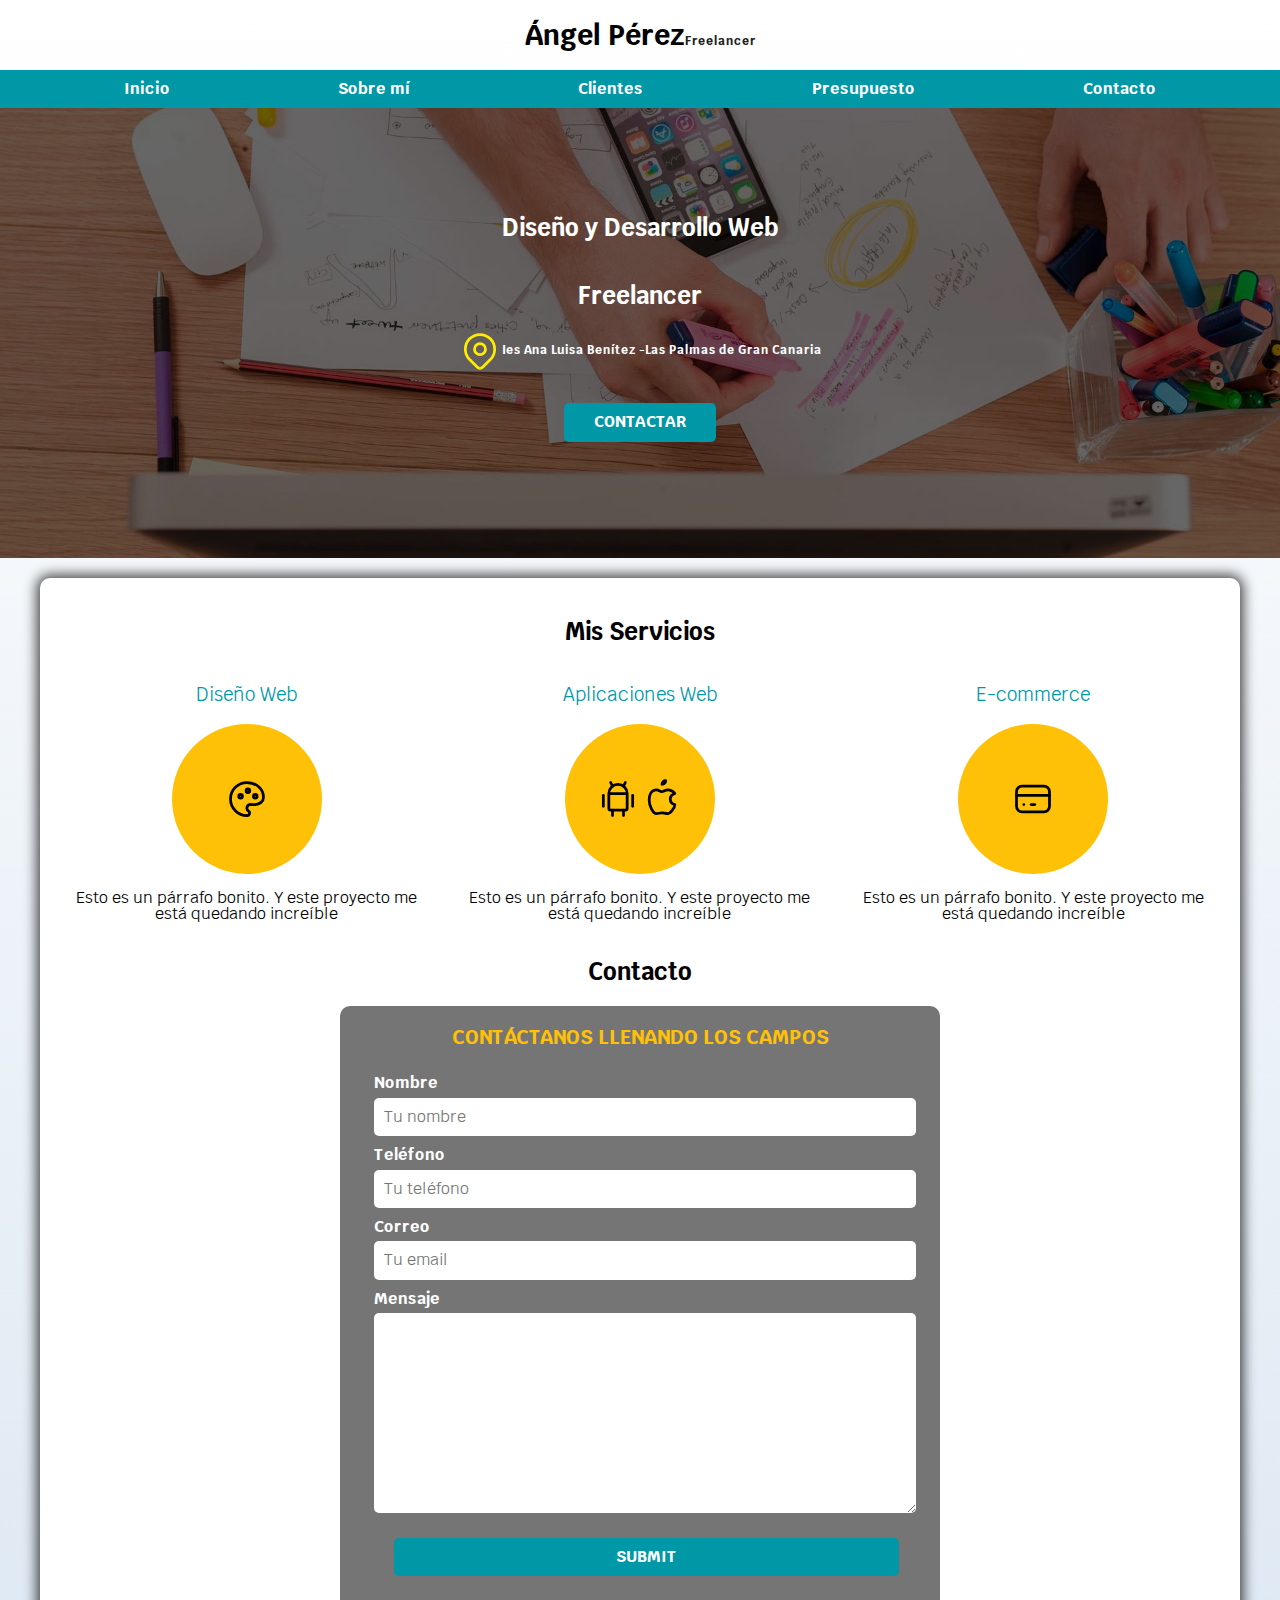
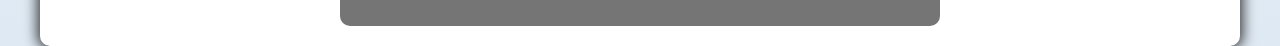
<file: index.html>
<!DOCTYPE html>
<html>
<head>  
   <link rel="preconnect" href="https://fonts.googleapis.com">
   <link rel="preconnect" href="https://fonts.gstatic.com" crossorigin>
   <link rel="preconnect" href="https://fonts.googleapis.com">
   <link rel="preconnect" href="https://fonts.gstatic.com" crossorigin>
   <meta name="viewport" content="width=device-width, initial-scale=1.0">
   <link href="https://fonts.googleapis.com/css2?family=Fuggles&family=Krub:wght@200;600;700&display=swap" rel="stylesheet">
   <link rel="stylesheet" href="./css/normalize.css">
   <link rel="stylesheet" href="./css/styles.css">
   
   
   <title>Angel Pérez Freelancer</title>
</head>
<body>
<header>
   <h1 class="titulo">Ángel Pérez<span>Freelancer</span> </h1>

  </header>
<div class="nav-bg">
  <nav class="navegacion-principal contenedor">
    <a href="#">Inicio</a>
    <a href="#">Sobre mí</a>
    <a href="#">Clientes</a>
    <a href="./presupuesto.html">Presupuesto</a>
    <a href="#">Contacto</a>
    
 </nav>
</div>

 <section class="hero"> 
  <div class="contenido-hero">
     
   
   <h2>Diseño y Desarrollo Web</h2>
   <h2>Freelancer</h2>

  <div class="icono">
   <svg xmlns="http://www.w3.org/2000/svg" class="icon icon-tabler icon-tabler-map-pin" width="44" height="44" viewBox="0 0 24 24" stroke-width="1.5" stroke="#ffec00" fill="none" stroke-linecap="round" stroke-linejoin="round">
      <path stroke="none" d="M0 0h24v24H0z" fill="none"/>
      <path d="M9 11a3 3 0 1 0 6 0a3 3 0 0 0 -6 0" />
      <path d="M17.657 16.657l-4.243 4.243a2 2 0 0 1 -2.827 0l-4.244 -4.243a8 8 0 1 1 11.314 0z" />
    </svg>
   <h3>Ies Ana Luisa Benítez -Las Palmas de Gran Canaria</h3>
  </div>

  <a href="#" class="boton">Contactar</a>

 </div>
  
</section> 


  <main class="contenedor sombra">

    <div class="misservicios">
     <h2>Mis Servicios</h2>
    </div>

    <div class="servicios"> 

    
     <section class="servicio">
      <h3>Diseño Web</h3>
      <section class= "iconos">

       <svg xmlns="http://www.w3.org/2000/svg" class="icon icon-tabler icon-tabler-palette" width="44" height="44" viewBox="0 0 24 24" stroke-width="1.5" stroke="#000000" fill="none" stroke-linecap="round" stroke-linejoin="round">
         <path stroke="none" d="M0 0h24v24H0z" fill="none"/>
         <path d="M12 21a9 9 0 0 1 0 -18c4.97 0 9 3.582 9 8c0 1.06 -.474 2.078 -1.318 2.828c-.844 .75 -1.989 1.172 -3.182 1.172h-2.5a2 2 0 0 0 -1 3.75a1.3 1.3 0 0 1 -1 2.25" />
         <path d="M8.5 10.5m-1 0a1 1 0 1 0 2 0a1 1 0 1 0 -2 0" />
         <path d="M12.5 7.5m-1 0a1 1 0 1 0 2 0a1 1 0 1 0 -2 0" />
         <path d="M16.5 10.5m-1 0a1 1 0 1 0 2 0a1 1 0 1 0 -2 0" />
       </svg>
      </section>
     
     <p>Esto es un párrafo bonito. Y este proyecto me está quedando increíble</p>
     
    </section>

   <section class="servicio">

    <h3>Aplicaciones Web</h3> 

    <section class = "iconos">
      <svg xmlns="http://www.w3.org/2000/svg" class="icon icon-tabler icon-tabler-brand-android" width="44" height="44" viewBox="0 0 24 24" stroke-width="1.5" stroke="#000000" fill="none" stroke-linecap="round" stroke-linejoin="round">
         <path stroke="none" d="M0 0h24v24H0z" fill="none"/>
         <path d="M4 10l0 6" />
         <path d="M20 10l0 6" />
         <path d="M7 9h10v8a1 1 0 0 1 -1 1h-8a1 1 0 0 1 -1 -1v-8a5 5 0 0 1 10 0" />
         <path d="M8 3l1 2" />
         <path d="M16 3l-1 2" />
         <path d="M9 18l0 3" />
         <path d="M15 18l0 3" />
       </svg>

       <svg xmlns="http://www.w3.org/2000/svg" class="icon icon-tabler icon-tabler-brand-apple" width="44" height="44" viewBox="0 0 24 24" stroke-width="1.5" stroke="#000000" fill="none" stroke-linecap="round" stroke-linejoin="round">
        <path stroke="none" d="M0 0h24v24H0z" fill="none"/>
        <path d="M9 7c-3 0 -4 3 -4 5.5c0 3 2 7.5 4 7.5c1.088 -.046 1.679 -.5 3 -.5c1.312 0 1.5 .5 3 .5s4 -3 4 -5c-.028 -.01 -2.472 -.403 -2.5 -3c-.019 -2.17 2.416 -2.954 2.5 -3c-1.023 -1.492 -2.951 -1.963 -3.5 -2c-1.433 -.111 -2.83 1 -3.5 1c-.68 0 -1.9 -1 -3 -1z" />
        <path d="M12 4a2 2 0 0 0 2 -2a2 2 0 0 0 -2 2" />
      </svg>
      </section>

       <p>Esto es un párrafo bonito. Y este proyecto me está quedando increíble</p> 
      </section>

      <section class = "servicio">
       
        <h3>E-commerce</h3>
       
        <section class = "iconos">
       
     
     <svg xmlns="http://www.w3.org/2000/svg" class="icon icon-tabler icon-tabler-credit-card" width="44" height="44" viewBox="0 0 24 24" stroke-width="1.5" stroke="#000000" fill="none" stroke-linecap="round" stroke-linejoin="round">
      <path stroke="none" d="M0 0h24v24H0z" fill="none"/>
      <path d="M3 5m0 3a3 3 0 0 1 3 -3h12a3 3 0 0 1 3 3v8a3 3 0 0 1 -3 3h-12a3 3 0 0 1 -3 -3z" />
      <path d="M3 10l18 0" />
      <path d="M7 15l.01 0" />
      <path d="M11 15l2 0" />
    </svg>
    
     </section>
      <p>Esto es un párrafo bonito. Y este proyecto me está quedando increíble</p>
    </section> 

      </div>


     <section>

    <div class=" contacto">
      <h2>Contacto</h2>
    </div>


      <form action=""  id="formulario" class="formulario">
       <fieldset>
         <legend>Contáctanos llenando los campos</legend>
         
        <div class = "contenedorcampos">
         
         <div class="campo">
          <label> Nombre</label>
          <input class ="input-text" type="text" placeholder="Tu nombre">
         </div>


         <div class="campo">
          <label>Teléfono</label>
          <input class = "input-text" type="number" placeholder="Tu teléfono">
         </div>

         <div class="campo">
          <label>Correo</label>
          <input class = "input-text" type="email" placeholder= "Tu email">
         </div>

         <div class="campo">
          <label>Mensaje</label>
          <textarea class="input-text"></textarea>
         </div>

        </div>

         <input class = "botonformulario" type="submit"> 

       </fieldset>
      </form>

    </section>
    </main>
 
</body>
</html>
</file>
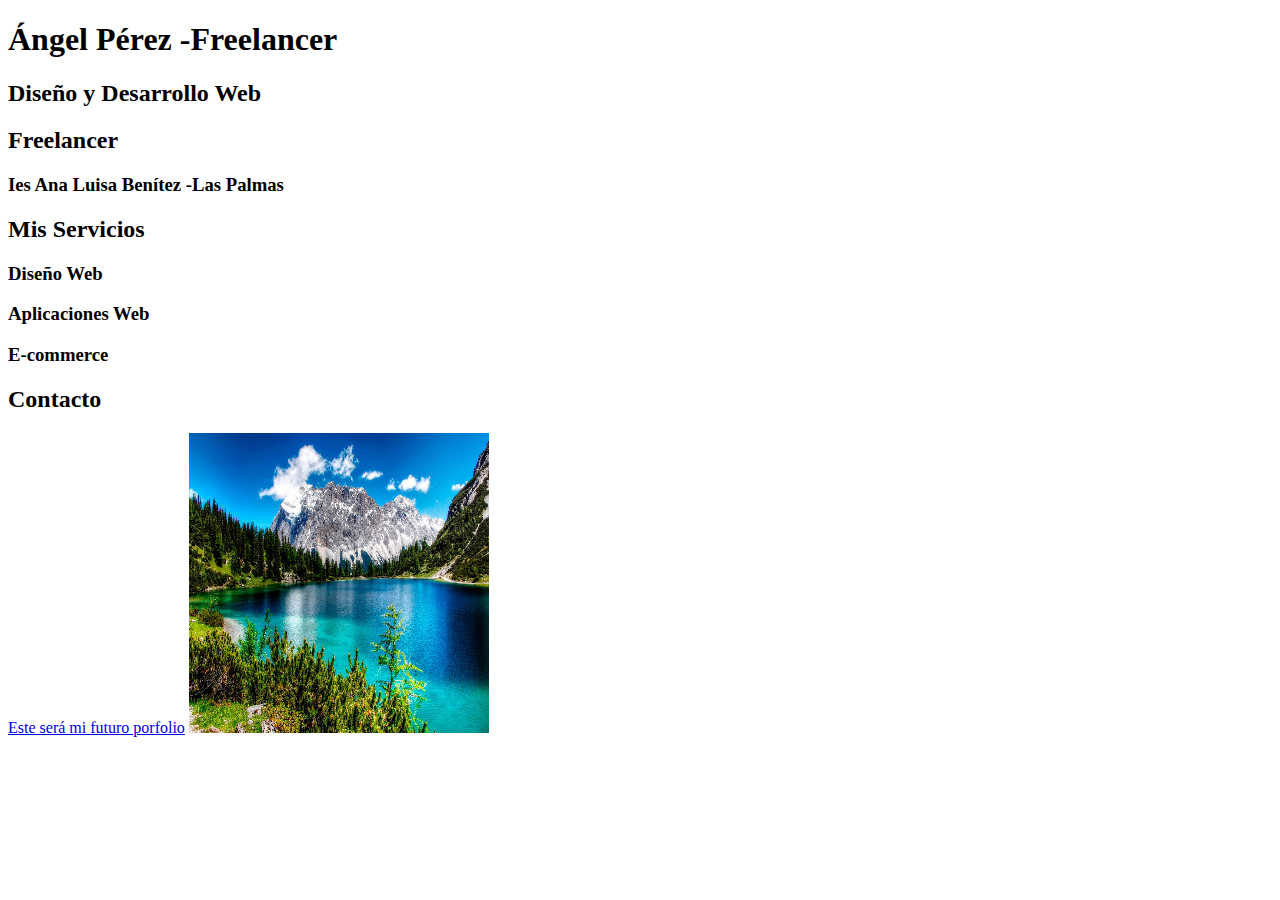
<file: Clientes.html>
<!DOCTYPE html>
<html>
<head>
   <title>Ángel Pérez - Freelancer</title>
</head>
<body>

   <h1>Ángel Pérez -Freelancer</h1>
   <h2>Diseño y Desarrollo Web</h2>
   <h2>Freelancer</h2>
   <h3>Ies Ana Luisa Benítez -Las Palmas</h3>
   <h2>Mis Servicios</h2>
   <h3>Diseño Web</h3>
   <h3>Aplicaciones Web</h3>
   <h3>E-commerce</h3>
   <h2>Contacto</h2>
   
   <a href="https://img.freepik.com/vector-gratis/plantilla-portafolio-color-diseno-plano_23-2149215470.jpg?w=900&t=st=1695144830~exp=1695145430~hmac=bf20136ab0e78bbeb59534f8700886d4e7ec44b9e2af1971b665cc3d7b41504b">Este será mi futuro porfolio</a>
   <img src="./img/paisaje.jpg"  width="300" height="300">
</body>
</html>
</file>
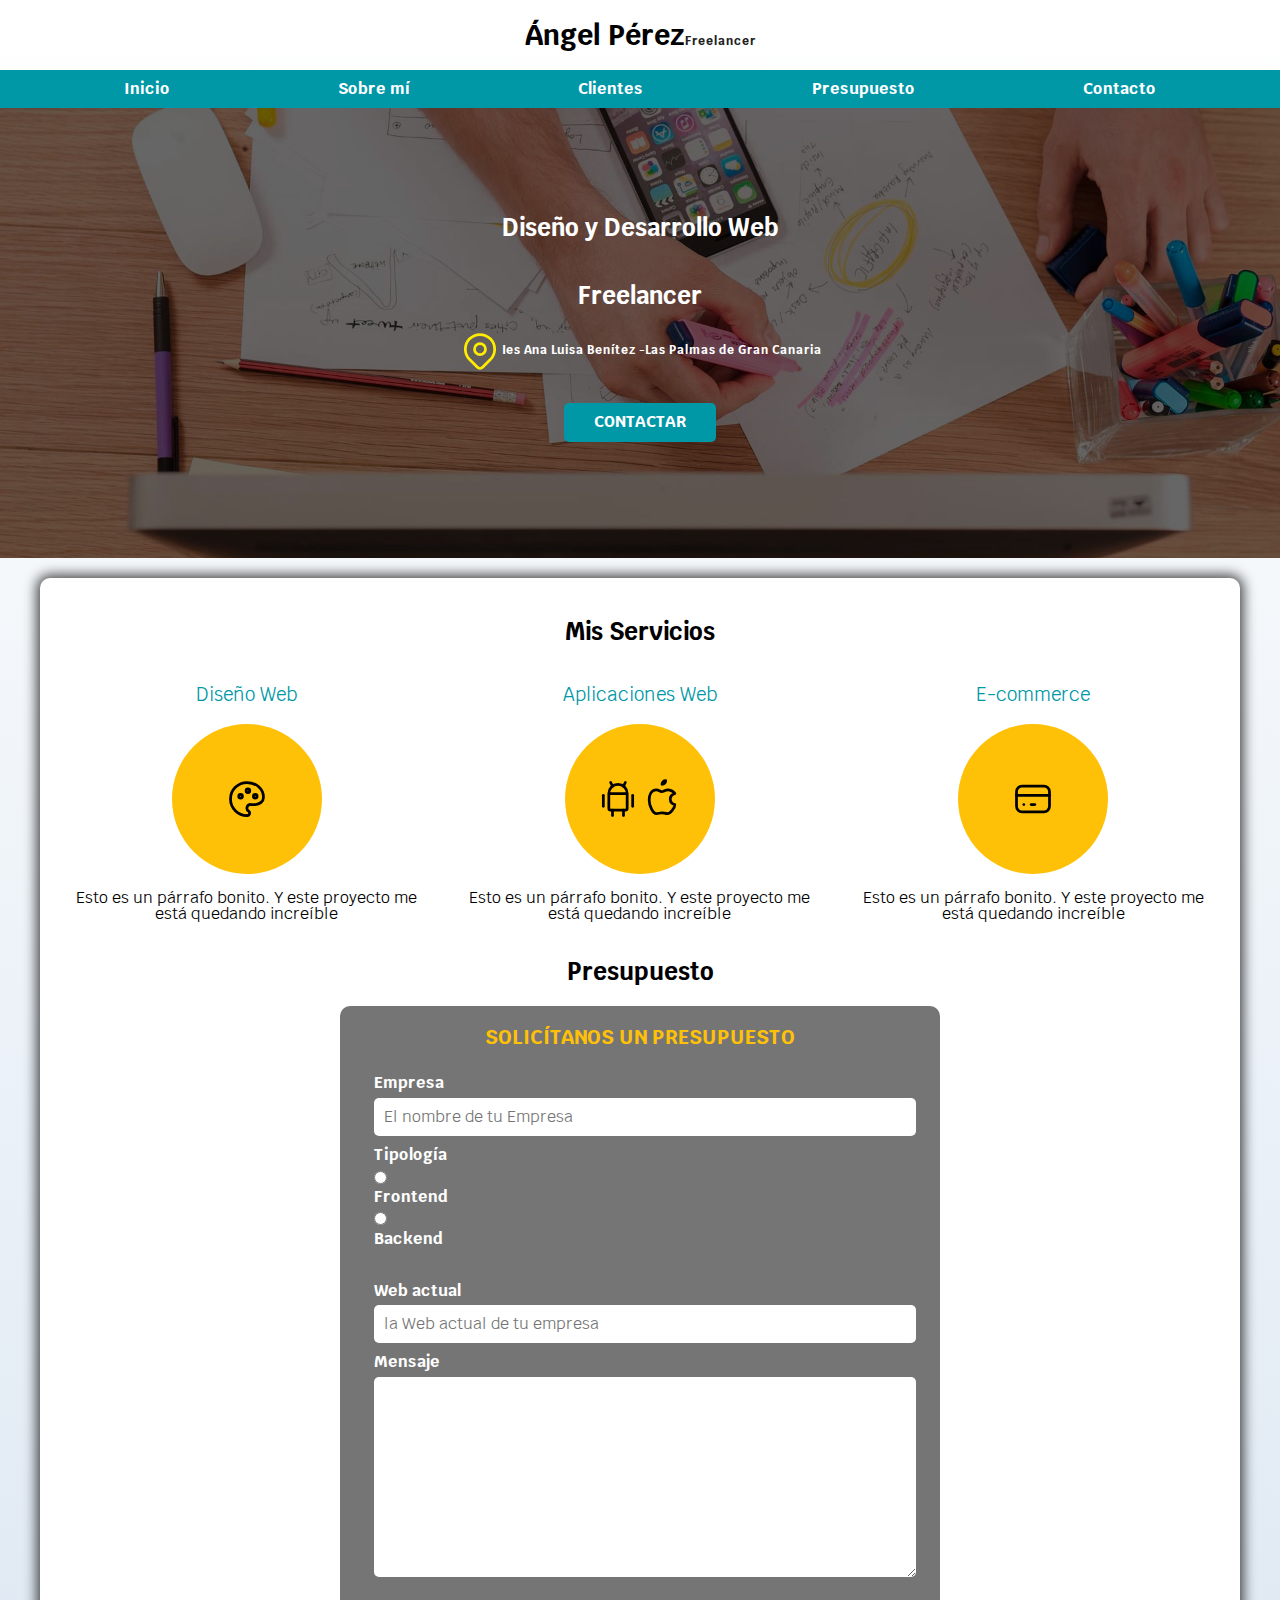
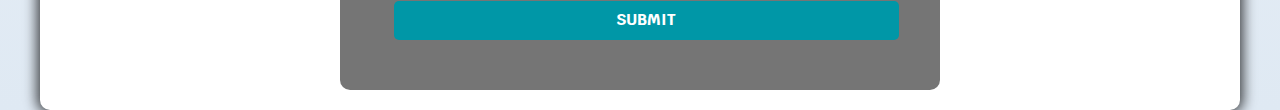
<file: presupuesto.html>
<!DOCTYPE html>
<html>
<head>  
   <link rel="preconnect" href="https://fonts.googleapis.com">
   <link rel="preconnect" href="https://fonts.gstatic.com" crossorigin>
   <link rel="preconnect" href="https://fonts.googleapis.com">
   <meta name="viewport" content="width=device-width, initial-scale=1.0">
   <link rel="preconnect" href="https://fonts.gstatic.com" crossorigin>
   <link href="https://fonts.googleapis.com/css2?family=Fuggles&family=Krub:wght@200;600;700&display=swap" rel="stylesheet">
   <link rel="stylesheet" href="./css/normalize.css">
   <link rel="stylesheet" href="./css/styles.css">
   
   
   <title>Angel Pérez Freelancer</title>
</head>
<body>
<header>
   <h1 class="titulo">Ángel Pérez<span>Freelancer</span> </h1>

  </header>
<div class="nav-bg">
  <nav class="navegacion-principal contenedor">
    <a href="#">Inicio</a>
    <a href="#">Sobre mí</a>
    <a href="#">Clientes</a>
    <a href="./presupuesto.html">Presupuesto</a>
    <a href="#">Contacto</a>
    
 </nav>
</div>

 <section class="hero"> 
  <div class="contenido-hero">
     
   
   <h2>Diseño y Desarrollo Web</h2>
   <h2>Freelancer</h2>

  <div class="icono">
   <svg xmlns="http://www.w3.org/2000/svg" class="icon icon-tabler icon-tabler-map-pin" width="44" height="44" viewBox="0 0 24 24" stroke-width="1.5" stroke="#ffec00" fill="none" stroke-linecap="round" stroke-linejoin="round">
      <path stroke="none" d="M0 0h24v24H0z" fill="none"/>
      <path d="M9 11a3 3 0 1 0 6 0a3 3 0 0 0 -6 0" />
      <path d="M17.657 16.657l-4.243 4.243a2 2 0 0 1 -2.827 0l-4.244 -4.243a8 8 0 1 1 11.314 0z" />
    </svg>
   <h3>Ies Ana Luisa Benítez -Las Palmas de Gran Canaria</h3>
  </div>

  <a href="#" class="boton">Contactar</a>

 </div>
  
</section> 


  <main class="contenedor sombra">

    <div class="misservicios">
     <h2>Mis Servicios</h2>
    </div>

    <div class="servicios"> 

    
     <section class="servicio">
      <h3>Diseño Web</h3>
      <section class= "iconos">

       <svg xmlns="http://www.w3.org/2000/svg" class="icon icon-tabler icon-tabler-palette" width="44" height="44" viewBox="0 0 24 24" stroke-width="1.5" stroke="#000000" fill="none" stroke-linecap="round" stroke-linejoin="round">
         <path stroke="none" d="M0 0h24v24H0z" fill="none"/>
         <path d="M12 21a9 9 0 0 1 0 -18c4.97 0 9 3.582 9 8c0 1.06 -.474 2.078 -1.318 2.828c-.844 .75 -1.989 1.172 -3.182 1.172h-2.5a2 2 0 0 0 -1 3.75a1.3 1.3 0 0 1 -1 2.25" />
         <path d="M8.5 10.5m-1 0a1 1 0 1 0 2 0a1 1 0 1 0 -2 0" />
         <path d="M12.5 7.5m-1 0a1 1 0 1 0 2 0a1 1 0 1 0 -2 0" />
         <path d="M16.5 10.5m-1 0a1 1 0 1 0 2 0a1 1 0 1 0 -2 0" />
       </svg>
      </section>
     
     <p>Esto es un párrafo bonito. Y este proyecto me está quedando increíble</p>
     
    </section>

   <section class="servicio">

    <h3>Aplicaciones Web</h3> 

    <section class = "iconos">
      <svg xmlns="http://www.w3.org/2000/svg" class="icon icon-tabler icon-tabler-brand-android" width="44" height="44" viewBox="0 0 24 24" stroke-width="1.5" stroke="#000000" fill="none" stroke-linecap="round" stroke-linejoin="round">
         <path stroke="none" d="M0 0h24v24H0z" fill="none"/>
         <path d="M4 10l0 6" />
         <path d="M20 10l0 6" />
         <path d="M7 9h10v8a1 1 0 0 1 -1 1h-8a1 1 0 0 1 -1 -1v-8a5 5 0 0 1 10 0" />
         <path d="M8 3l1 2" />
         <path d="M16 3l-1 2" />
         <path d="M9 18l0 3" />
         <path d="M15 18l0 3" />
       </svg>

       <svg xmlns="http://www.w3.org/2000/svg" class="icon icon-tabler icon-tabler-brand-apple" width="44" height="44" viewBox="0 0 24 24" stroke-width="1.5" stroke="#000000" fill="none" stroke-linecap="round" stroke-linejoin="round">
        <path stroke="none" d="M0 0h24v24H0z" fill="none"/>
        <path d="M9 7c-3 0 -4 3 -4 5.5c0 3 2 7.5 4 7.5c1.088 -.046 1.679 -.5 3 -.5c1.312 0 1.5 .5 3 .5s4 -3 4 -5c-.028 -.01 -2.472 -.403 -2.5 -3c-.019 -2.17 2.416 -2.954 2.5 -3c-1.023 -1.492 -2.951 -1.963 -3.5 -2c-1.433 -.111 -2.83 1 -3.5 1c-.68 0 -1.9 -1 -3 -1z" />
        <path d="M12 4a2 2 0 0 0 2 -2a2 2 0 0 0 -2 2" />
      </svg>
      </section>

       <p>Esto es un párrafo bonito. Y este proyecto me está quedando increíble</p> 
      </section>

      <section class = "servicio">
       
        <h3>E-commerce</h3>
       
        <section class = "iconos">
       
     
     <svg xmlns="http://www.w3.org/2000/svg" class="icon icon-tabler icon-tabler-credit-card" width="44" height="44" viewBox="0 0 24 24" stroke-width="1.5" stroke="#000000" fill="none" stroke-linecap="round" stroke-linejoin="round">
      <path stroke="none" d="M0 0h24v24H0z" fill="none"/>
      <path d="M3 5m0 3a3 3 0 0 1 3 -3h12a3 3 0 0 1 3 3v8a3 3 0 0 1 -3 3h-12a3 3 0 0 1 -3 -3z" />
      <path d="M3 10l18 0" />
      <path d="M7 15l.01 0" />
      <path d="M11 15l2 0" />
    </svg>
    
     </section>
      <p>Esto es un párrafo bonito. Y este proyecto me está quedando increíble</p>
    </section> 

      </div>


     <section>

    <div class=" contacto">
      <h2>Presupuesto</h2>
    </div>


      <form action=""  id="formulario" class="formulario">
       <fieldset>
         <legend>SOLICÍTANOS UN PRESUPUESTO</legend>
         
        <div class = "contenedorformulario">
         
         <div class="campo">
          <label> Empresa </label>
          <input class ="input-text" type="text" placeholder="El nombre de tu Empresa">
         </div>


         <div class="campo">
          <label>Tipología</label>

          <input type="radio">
          <label for="html">Frontend</label>


          <input type="radio">
          <label for="css">Backend</label>

         </div>

         <div class="campo">
          <label>Web actual</label>
          <input class = "input-text" type="email" placeholder= "la Web actual de tu empresa">
         </div>

         <div class="campo">
          <label>Mensaje</label>
          <textarea class="input-text"></textarea>
         </div>

        </div>

         <input class = "botonformulario" type="submit"> 

       </fieldset>
      </form>

    </section>
    </main>
 
</body>
</html>
</file>
<file: css/styles.css>
:root{

--blanco: #fff;
--oscuro:#212121;
--primario:#ffc107;
--secundario: #0097a7;
--gris: #757575;
--grisClaro: #DFE9F3;



}




html {
    font-size: 62.5%;
    box-sizing: border-box;
}


*, *:before, *:after{
    box-sizing: inherit;

}
    

body{
    font-size: 16px;
    font-family: 'Krub', sans-serif;
    background-image: linear-gradient(to top, var(--grisClaro) 0%,  var(--blanco)100%);

}





.titulo{
     text-align: center;
     font-size: 2.8rem;

}


span{

    color:var(--oscuro);
    font-size: 1.2rem;
}


.nav-bg{
background-color: var(--secundario);


}


.contenedor{

    max-width: 120rem;
    margin: 0 auto;
}


.navegacion-principal{

    display: flex;
    flex-direction: column;
    justify-content: space-around;
    text-align: center;
    background-color: var(--secundario);
   
}


@media (min-width:768px){

     .navegacion-principal{

        flex-direction: row;
        justify-content: space-around;
    
     }

}


.navegacion-principal a{
    font-weight: bold;
    color: var(--blanco);
    text-decoration: none;
    padding: 1rem;
}

.navegacion-principal a:hover{

    background-color: var(--primario);
    color: var(--oscuro);
    
}


.hero{
    
       background-image: url(../img/hero.jpg);
       background-repeat: no-repeat;
       height: 450px;
       background-size: cover ;                
}


.contenido-hero {

      background-color: rgba(0, 0, 0, .6);
      width: 100%;
      height: 100%;
      padding: 20px;
      display: flex;
      align-items: center;
      justify-content: center;
      flex-direction: column;
      
}    

.contenido-hero h2,
.contenido-hero p, 
.contenido-hero h3{
     color: var(--blanco);


}

.icono {
     display: flex;
     align-items: center;
     
     
}

.boton{

    background-color: var(--secundario);
    color: var(--blanco);
    padding: 1rem 3rem;
    text-decoration: none;
    text-transform: uppercase;
    border-radius: .5rem;
    font-weight: bold;
    border: none;
    width: 90%;
    text-align: center;
    margin: 3rem;
    
}
 .boton:hover{
      cursor: pointer;
 }


@media (min-width:768px){
    
    .boton{

      width: auto;  
    }
}   

.sombra{
    -webkit-box-shadow: 0px 0px 13px 3px rgba(0,0,0,0.75);
    -moz-box-shadow: 0px 0px 13px 3px rgba(0,0,0,0.75);
    box-shadow: 0px 0px 13px 3px rgba(0,0,0,0.75);
    background-color: var(--blanco);
    padding: 2rem;
    margin-top: 2rem;
    border-radius: 1rem;

}


.servicio{
    display: flex;
    flex-direction: column;
    align-items: center;
    
}

.servicio h3{
    color: var(--secundario);
    font-weight: 400;
}
.servicio p {
    text-align: center;
    line-height: 1;
}


@media (min-width:768px){
    
    .servicios{

        grid-template-columns: 1fr 1fr 1fr ;
        display: grid;
        column-gap: 2rem;
       
       
        
    }
}   

.servicios .iconos {
    height: 15rem;
    width:15rem ;
    background-color: var(--primario);
    border-radius: 50%;
    display: flex;
    justify-content:center;
    align-items: center;
    
    

}


.formulario{
    background-color: var(--gris);
    margin: 0 auto;
    width: min(60rem, 90%) ;
    padding: 2rem;
    border-radius: 1rem;
}


.formulario legend{
    text-align: center;
    font-size: 2rem;
    text-transform: uppercase;
    font-weight: bold;
    margin-bottom: 2rem;
    color: var(--primario);
}




.formulario fieldset {
    border: none;
}

.campo label {

    display: block;
    color: var(--blanco);
    font-weight: bold;
    margin-bottom: 0.5rem;
}

.input-text {
    width: 100%;
    padding: 1rem;
    border-radius: 0.5rem ;
    border: none;
}

.campo textarea{
    height: 20rem;
}


.botonformulario {

    background-color: var(--secundario);
    color: var(--blanco);
    padding: 1rem 3rem;
    text-decoration: none;
    text-transform: uppercase;
    border-radius: .5rem;
    font-weight: bold;
    border: none;
    width: 95%;
    text-align: center;
    margin: 2rem;
   


}

.botonformulario:hover{
    
    cursor: pointer;
}


@media (min-width:768px) {

   .contenedorcampos {
    display: grid;
    grid-template-columns: 50% 50%;
    grid-row: auto auto auto;
    gap: 1rem;

   }

   .campo:nth-child(3),
   .campo:nth-child(4){
    grid-column: 1/3;
   }


}

.contacto {
    text-align: center;
}

.misservicios {
    text-align: center;
}


.contenido-hero h3  {

    font-size: 1.2rem;

}



/*PRESUPUESTO*/
 
    @media (min-width:768px) {

        .contenedorformulario {
         display: grid;
         grid-template-columns: 50% 50%;
         grid-row: auto auto auto;
         gap: 1rem;
     
        }
    
        .campo:nth-child(1),
        .campo:nth-child(2),
        .campo:nth-child(3),
        .campo:nth-child(4){
         grid-column: 1/3;
        }
     
     
 }
</file>
